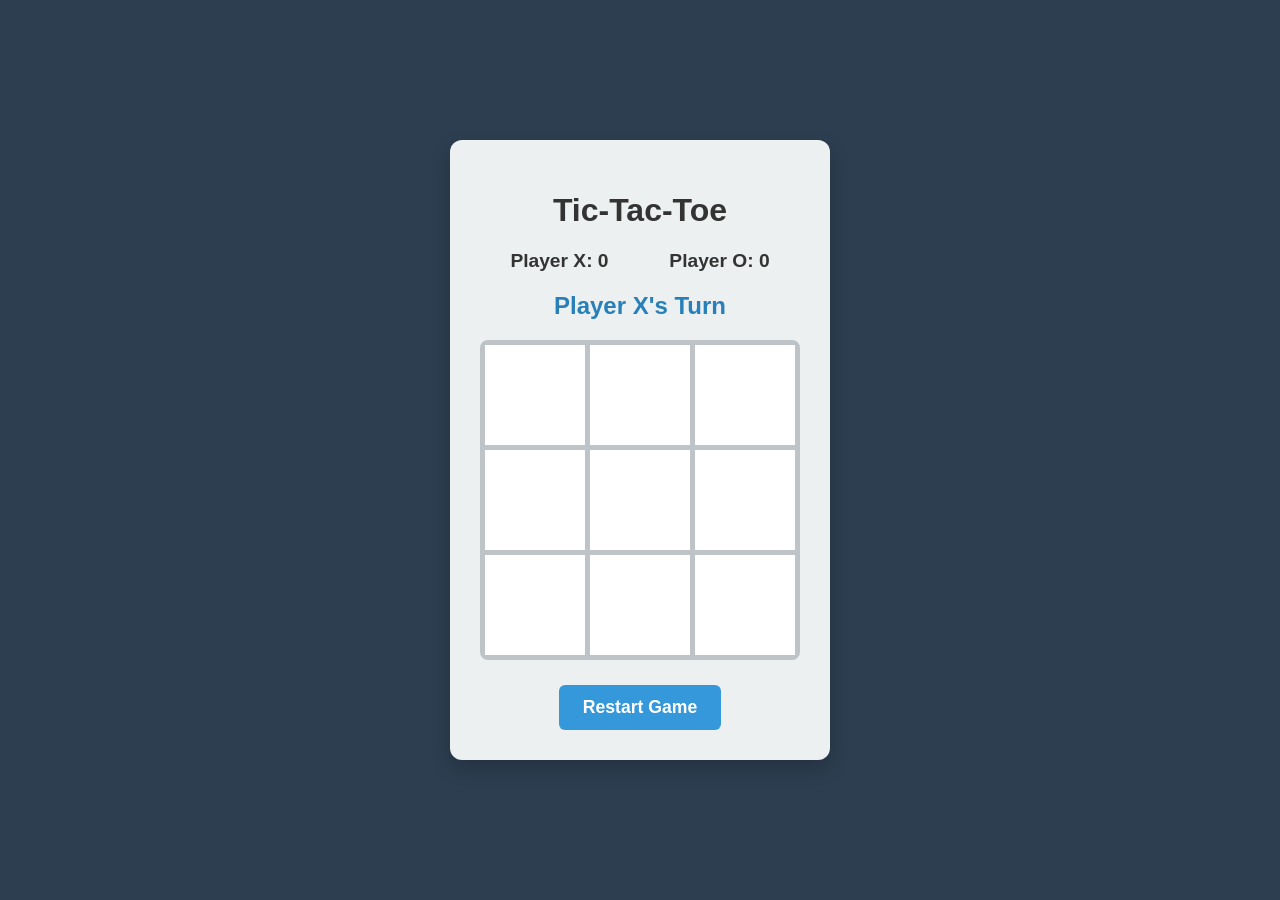
<file: index.html>
<!DOCTYPE html>
<html lang="en">
<head>
    <meta charset="UTF-8">
    <meta name="viewport" content="width=device-width, initial-scale=1.0">
    <title>Tic-Tac-Toe</title>
    <link rel="stylesheet" href="style.css">
</head>
<body>
    <div class="game-container">
        <h1>Tic-Tac-Toe</h1>
        
        <div class="scoreboard">
            <div class="score">Player X: <span id="scoreX">0</span></div>
            <div class="score">Player O: <span id="scoreO">0</span></div>
        </div>

        <div id="status" class="status">Player X's Turn</div>

        <div class="board" id="board">
            <div class="cell" data-index="0"></div>
            <div class="cell" data-index="1"></div>
            <div class="cell" data-index="2"></div>
            <div class="cell" data-index="3"></div>
            <div class="cell" data-index="4"></div>
            <div class="cell" data-index="5"></div>
            <div class="cell" data-index="6"></div>
            <div class="cell" data-index="7"></div>
            <div class="cell" data-index="8"></div>
        </div>

        <button id="resetBtn">Restart Game</button>
    </div>

    <script src="script.js"></script>
</body>
</html>
</file>
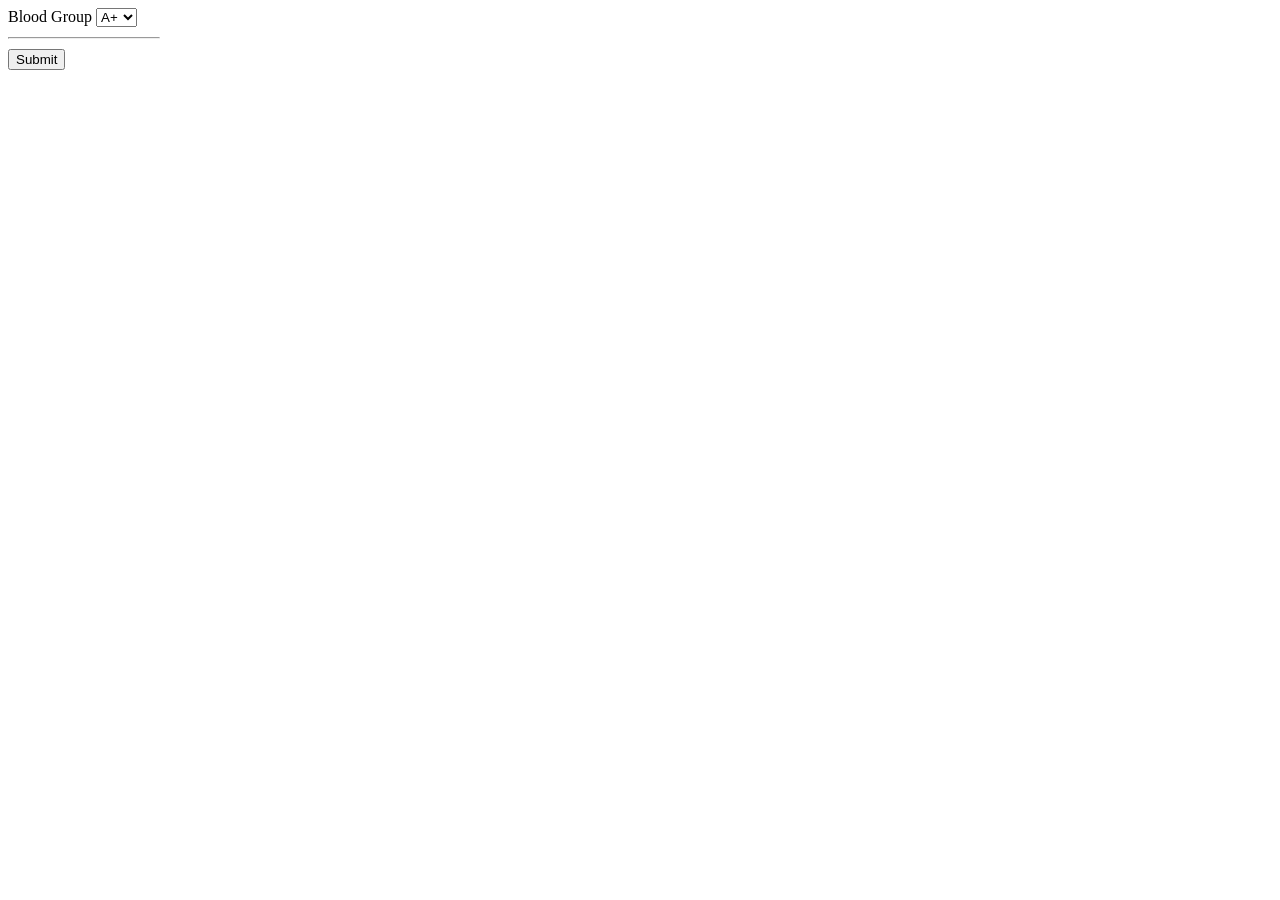
<file: bloodgroup.html>
<!DOCTYPE html>
<html>
<head>
    <title>Blood Group Assessment</title>
</head>
<body>
    <form>
        <label>Blood Group</label>
        <select name="blood_group">
            <option value="A+">A+</option>
            <option value="A-">A-</option>
            <option value="B+">B+</option>
            <option value="O+">O+</option>
        </select>
        <hr style="width: 150px; margin: 10px 0;">
        <input type="submit" value="Submit">
    </form>
</body>
</html>
</file>
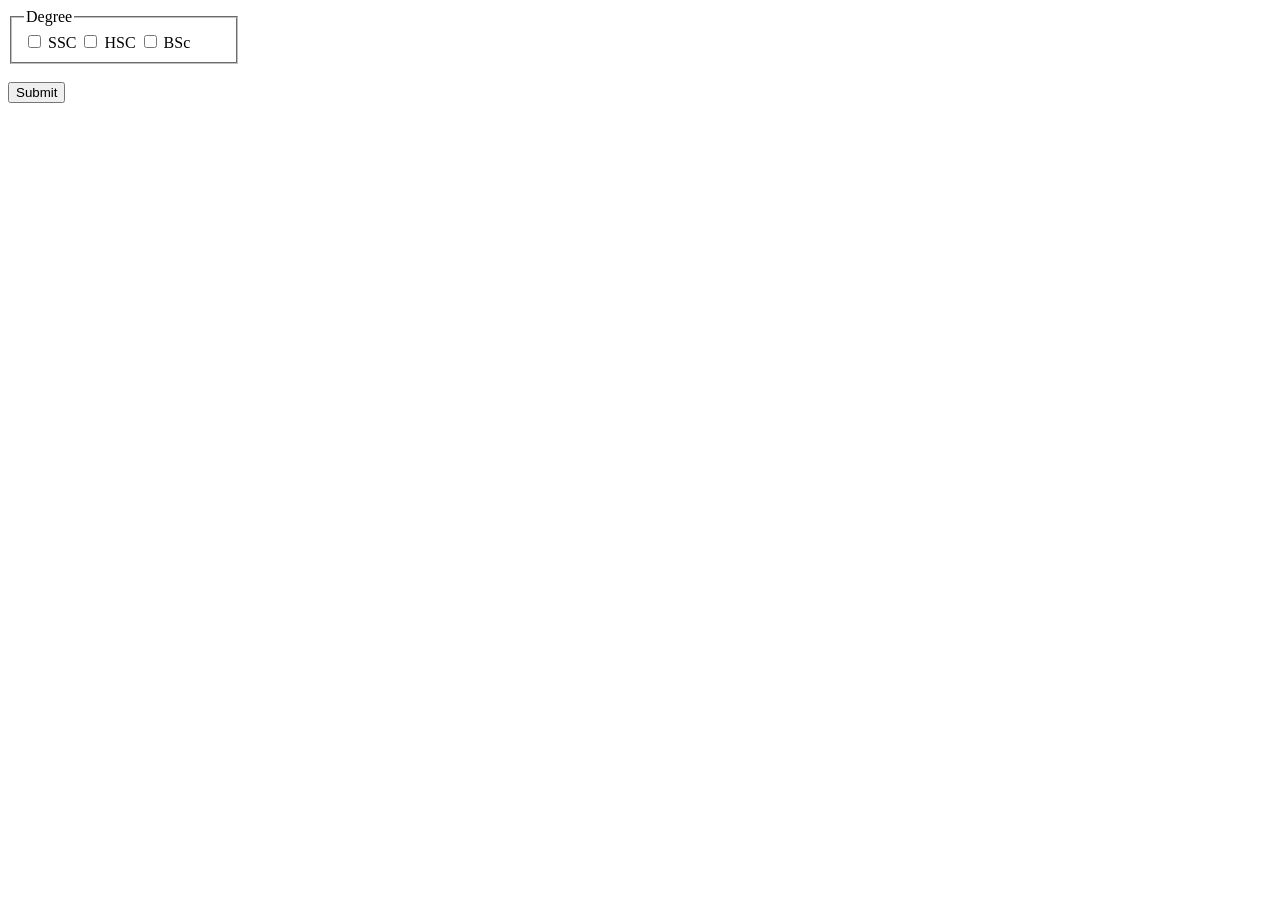
<file: degree.html>
<!DOCTYPE html>
<html>
<head>
    <title>Degree Assessment</title>
</head>
<body>
    <form>
        <fieldset style="width: 200px;">
            <legend>Degree</legend>
            <input type="checkbox" name="degree"> SSC
            <input type="checkbox" name="degree"> HSC
            <input type="checkbox" name="degree"> BSc
        </fieldset>
        <br>
        <input type="submit" value="Submit">
    </form>
</body>
</html>
</file>
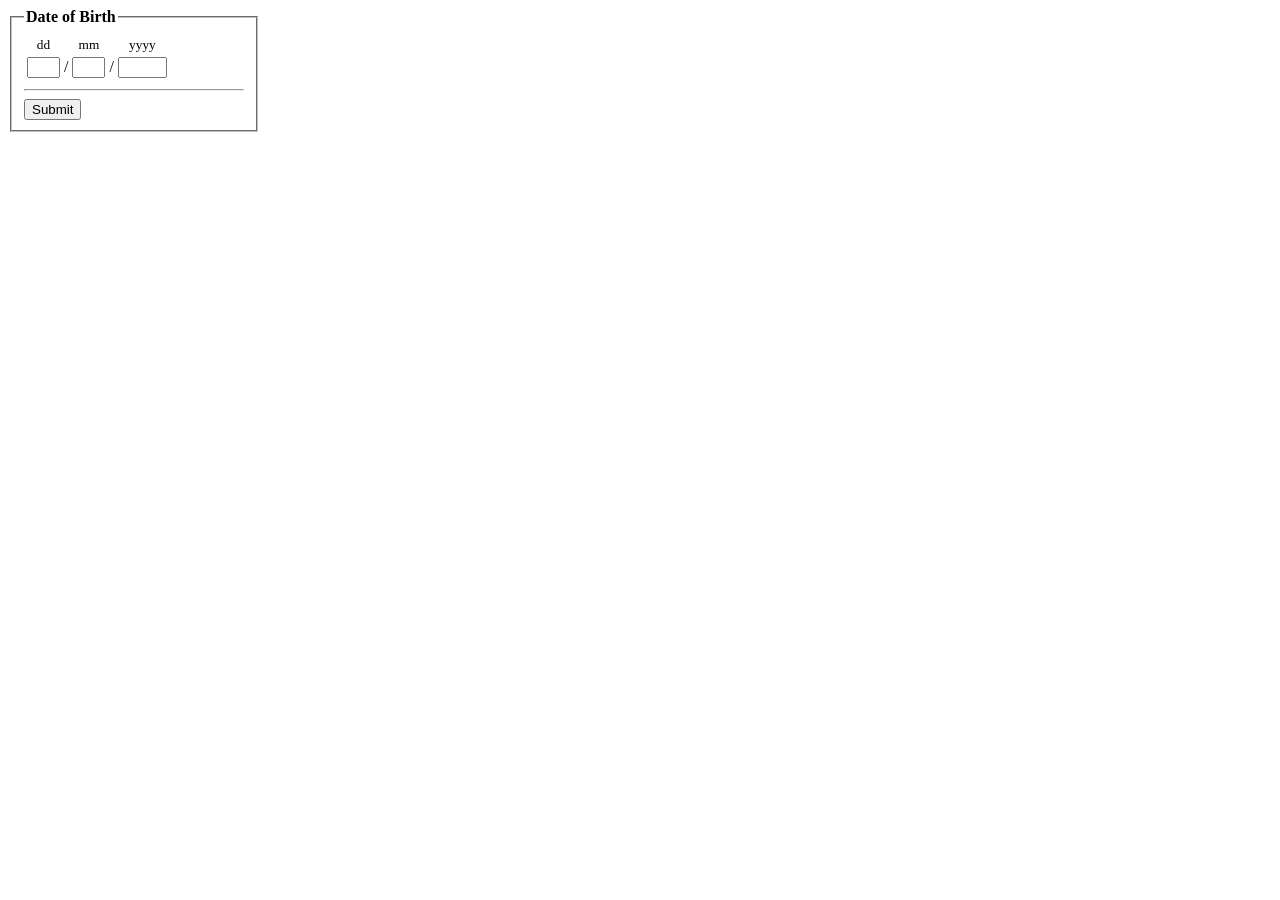
<file: dob.html>
<!DOCTYPE html>
<html>
<head>
    <title>DOB Assessment</title>
</head>
<body>
    <form>
        <fieldset style="width: 220px;">
            <legend><b>Date of Birth</b></legend>
            <table border="0">
                <tr align="center">
                    <td><small>dd</small></td>
                    <td></td>
                    <td><small>mm</small></td>
                    <td></td>
                    <td><small>yyyy</small></td>
                </tr>
                <tr>
                    <td><input type="text" size="2"></td>
                    <td>/</td>
                    <td><input type="text" size="2"></td>
                    <td>/</td>
                    <td><input type="text" size="4"></td>
                </tr>
            </table>
            <hr>
            <input type="submit" value="Submit">
        </fieldset>
    </form>
</body>
</html>
</file>
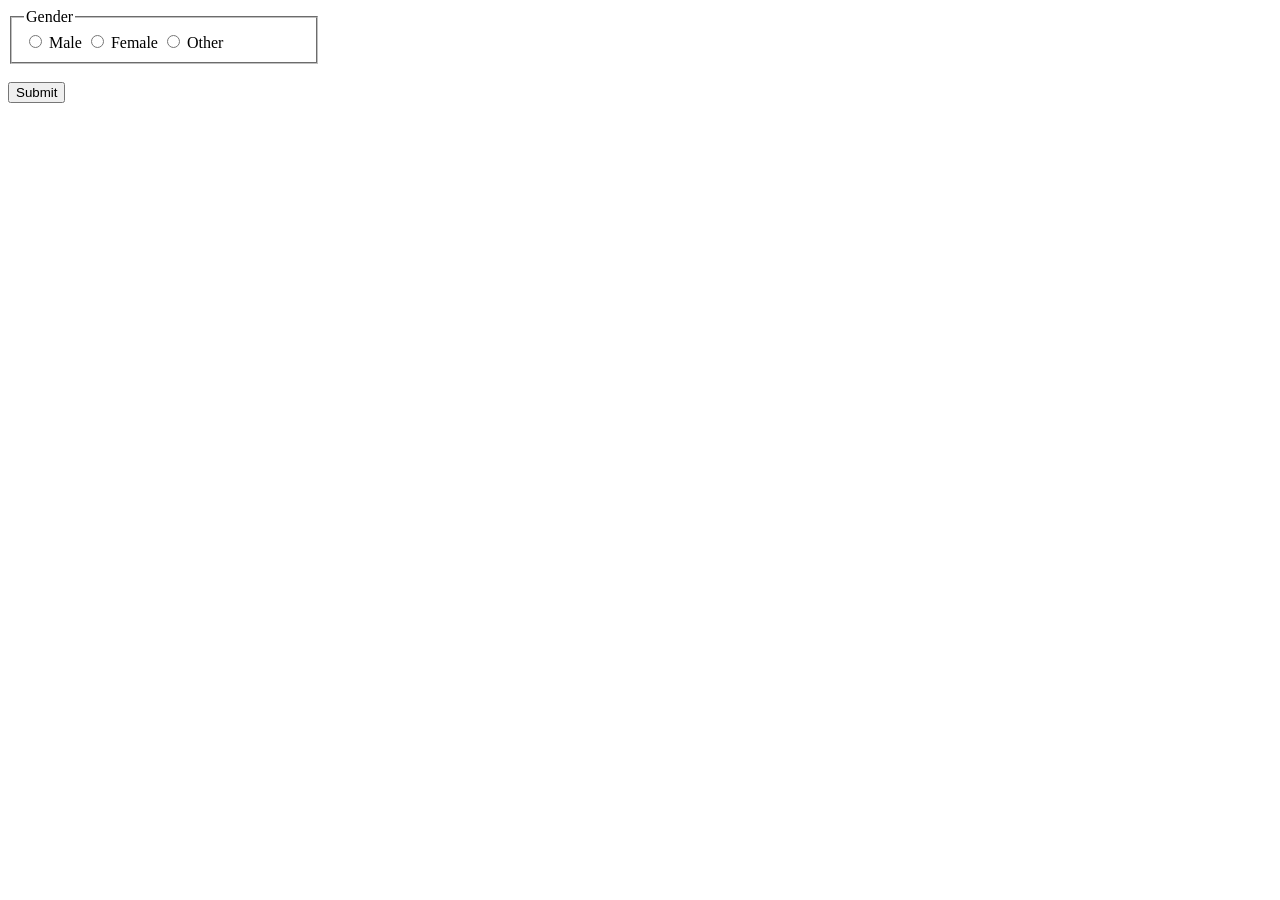
<file: gender.html>
<!DOCTYPE html>
<html>
<head>
    <title>Gender Assessment</title>
</head>
<body>
    <form>
        <fieldset style="width: 280px;">
            <legend>Gender</legend>
            <input type="radio" name="gender" value="male"> Male
            <input type="radio" name="gender" value="female"> Female
            <input type="radio" name="gender" value="other"> Other
        </fieldset>
        <br>
        <input type="submit" value="Submit">
    </form>
</body>
</html>
</file>
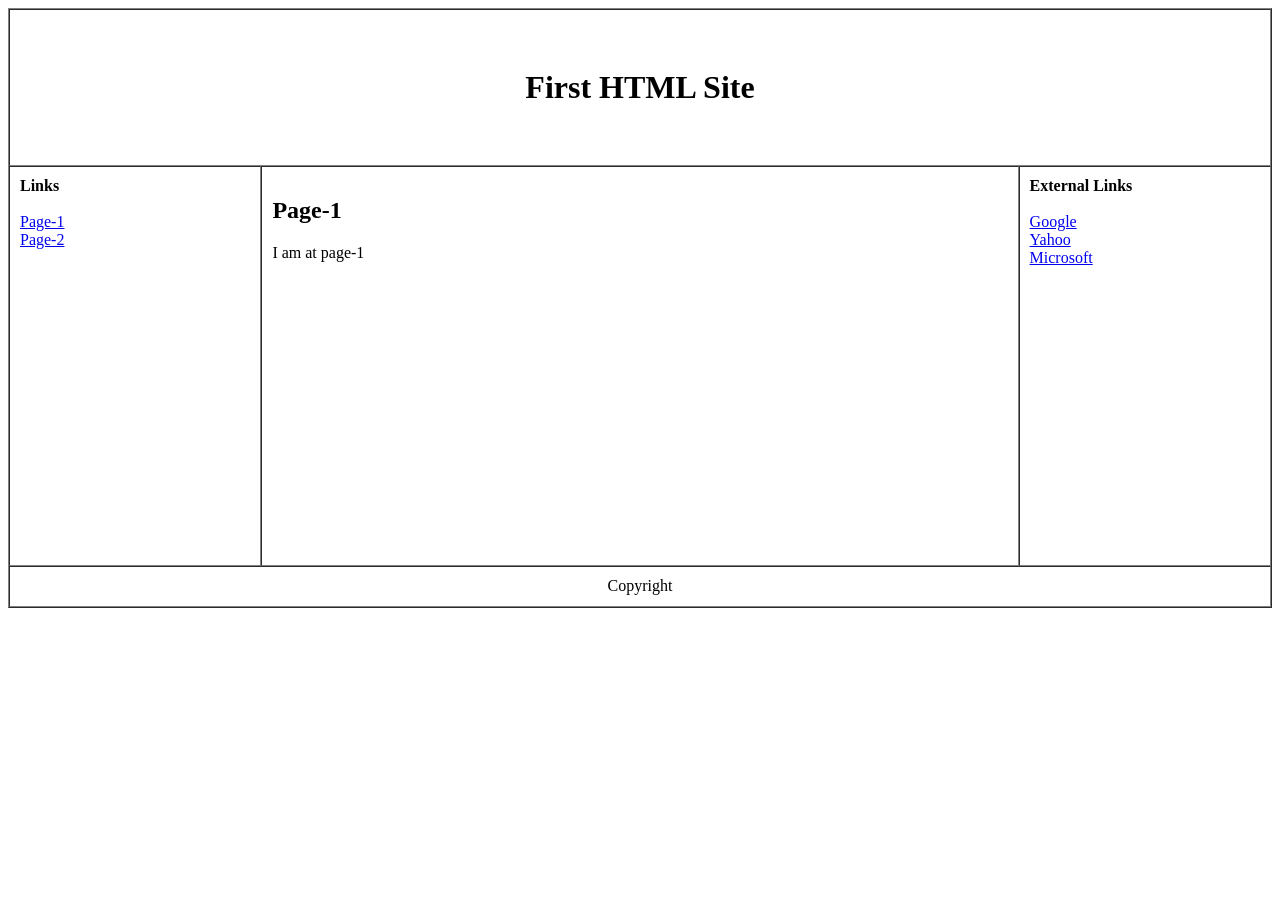
<file: page1.html>
<!DOCTYPE html>
<html lang="en">
<head>
    <title>First HTML Site - Page 1</title>
</head>
<body> <table border="1" width="100%" height="600px" cellspacing="0">
        <tr>
            <td colspan="3" align="center">
                <h1>First HTML Site</h1>
            </td>
        </tr>

        <tr height="400px">
            <td width="20%" valign="top" style="padding: 10px;">
                <b>Links</b><br><br>
                <a href="page1.html">Page-1</a><br>
                <a href="page2.html">Page-2</a>
            </td>

            <td width="60%" valign="top" style="padding: 10px;">
                <h2>Page-1</h2>
                <p>I am at page-1</p>
            </td>

            <td width="20%" valign="top" style="padding: 10px;">
                <b>External Links</b><br><br>
                <a href="https://www.google.com" target="_blank">Google</a><br>
                <a href="https://www.yahoo.com" target="_blank">Yahoo</a><br>
                <a href="https://www.microsoft.com" target="_blank">Microsoft</a>
            </td>
        </tr>

        <tr>
            <td colspan="3" align="center">
                Copyright
            </td>
        </tr>
    </table>

</body>
</html>
</file>
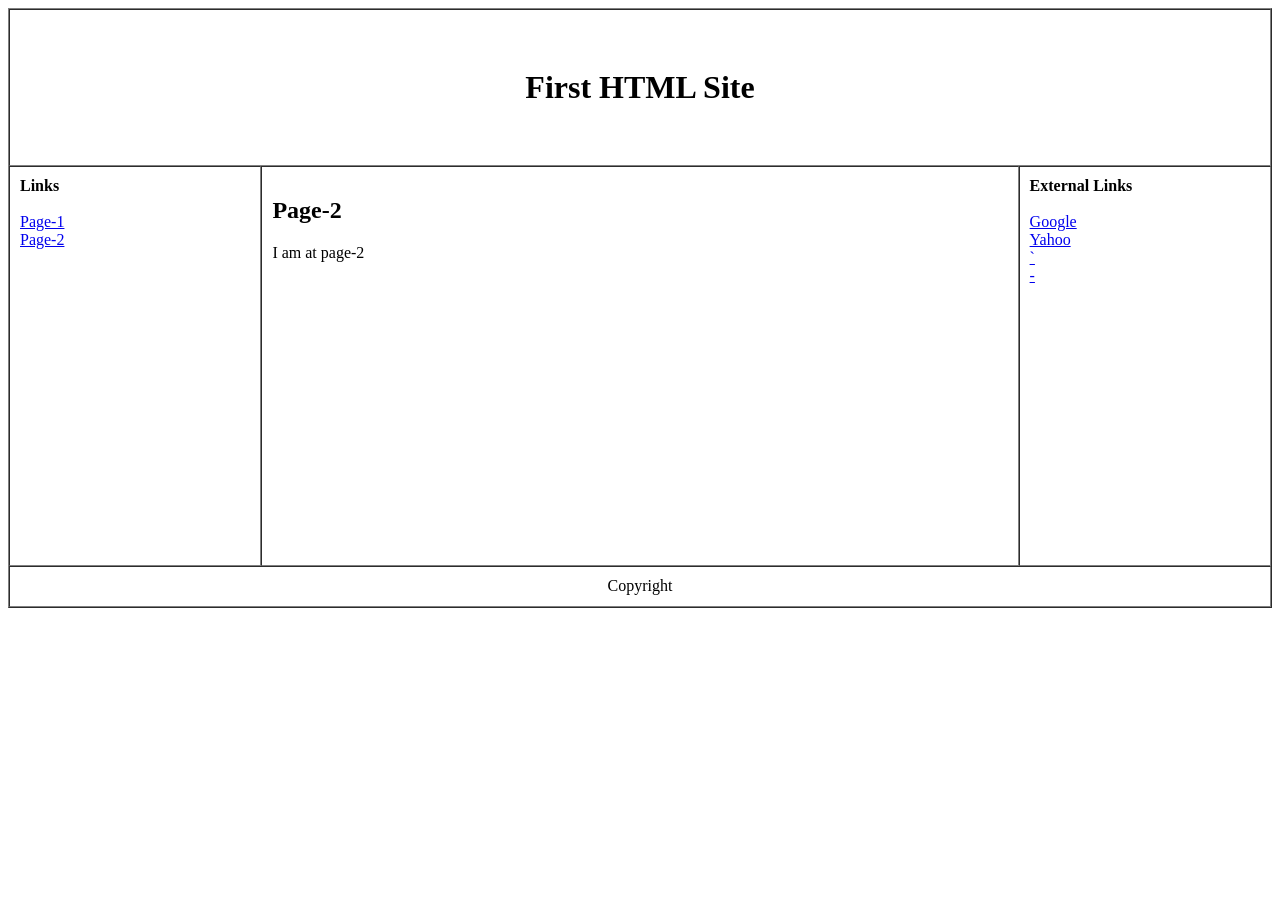
<file: page2.html>
<!DOCTYPE html>
<html lang="en">
<head>
    <title>First HTML Site - Page 2</title>
</head>
<body>

    <table border="1" width="100%" height="600px" cellspacing="0">
        <tr>
            <td colspan="3" align="center">
                <h1>First HTML Site</h1>
            </td>
        </tr>

        <tr height="400px">
            <td width="20%" valign="top" style="padding: 10px;">
                <b>Links</b><br><br>
                <a href="page1.html">Page-1</a><br>
                <a href="page2.html">Page-2</a>
            </td>

            <td width="60%" valign="top" style="padding: 10px;">
                <h2>Page-2</h2>
                <p>I am at page-2</p>
            </td>

            <td width="20%" valign="top" style="padding: 10px;">
                <b>External Links</b><br><br>
                <a href="https://www.google.com" target="_blank">Google</a><br>
                <a href="https://www.yahoo.com" target="_blank">Yahoo</a><br>
                <a href="#">`</a><br>
                <a href="#">-</a>
            </td>
        </tr>

        <tr>
            <td colspan="3" align="center">
                Copyright
            </td>
        </tr>
    </table>

</body>
</html>
</file>
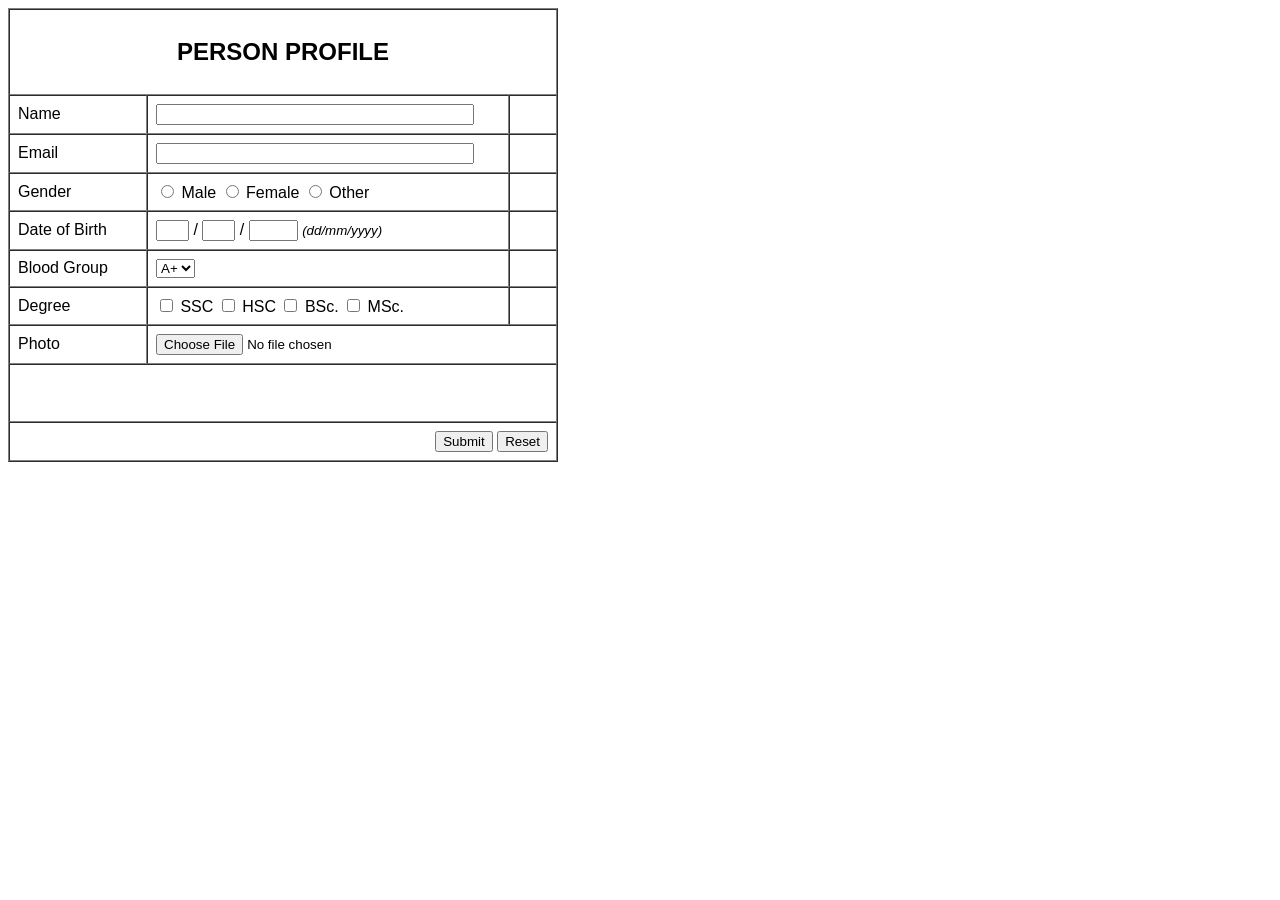
<file: personalprofile.html>
<!DOCTYPE html>
<html>
<head>
    <title>Person Profile Assessment</title>
</head>
<body>
    <form>
        <table border="1" cellpadding="8" cellspacing="0" style="width: 550px; font-family: Arial, sans-serif;">
            <tr>
                <td colspan="3" align="center"><h2>PERSON PROFILE</h2></td>
            </tr>
            <tr>
                <td width="120">Name</td>
                <td><input type="text" name="full_name" style="width: 90%;"></td>
                <td width="30"></td>
            </tr>
            <tr>
                <td>Email</td>
                <td><input type="email" name="email" style="width: 90%;"></td>
                <td></td>
            </tr>
            <tr>
                <td>Gender</td>
                <td>
                    <input type="radio" name="g" value="m"> Male
                    <input type="radio" name="g" value="f"> Female
                    <input type="radio" name="g" value="o"> Other
                </td>
                <td></td>
            </tr>
            <tr>
                <td>Date of Birth</td>
                <td>
                    <input type="text" size="2"> / 
                    <input type="text" size="2"> / 
                    <input type="text" size="4"> 
                    <small><i>(dd/mm/yyyy)</i></small>
                </td>
                <td></td>
            </tr>
            <tr>
                <td>Blood Group</td>
                <td>
                    <select>
                        <option>A+</option>
                        <option>B+</option>
                    </select>
                </td>
                <td></td>
            </tr>
            <tr>
                <td>Degree</td>
                <td>
                    <input type="checkbox"> SSC 
                    <input type="checkbox"> HSC 
                    <input type="checkbox"> BSc. 
                    <input type="checkbox"> MSc.
                </td>
                <td></td>
            </tr>
            <tr>
                <td>Photo</td>
                <td colspan="2">
                    <input type="file">
                </td>
            </tr>
            <tr>
                <td colspan="3" height="40"></td>
            </tr>
            <tr>
                <td colspan="3" align="right">
                    <input type="submit" value="Submit">
                    <input type="reset" value="Reset">
                </td>
            </tr>
        </table>
    </form>
</body>
</html>
</file>
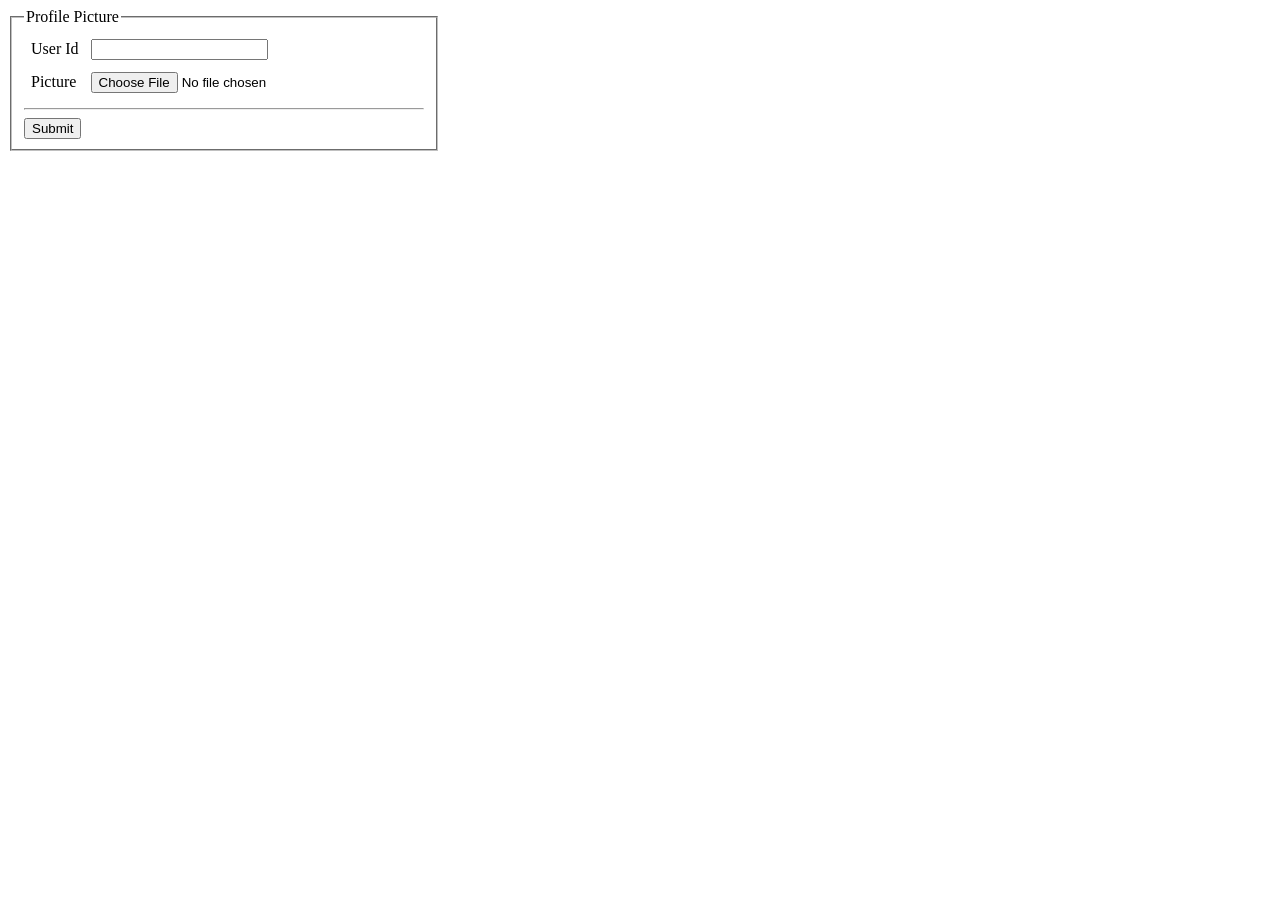
<file: profilepicture.html>
<!DOCTYPE html>
<html>
<head>
    <title>Profile Picture Assessment</title>
</head>
<body>
    <form>
        <fieldset style="width: 400px;">
            <legend>Profile Picture</legend>
            <table border="0" cellpadding="5">
                <tr>
                    <td>User Id</td>
                    <td><input type="text" name="user_id"></td>
                </tr>
                <tr>
                    <td>Picture</td>
                    <td><input type="file" name="profile_pic"></td>
                </tr>
            </table>
            <hr>
            <input type="submit" value="Submit">
        </fieldset>
    </form>
</body>
</html>
</file>
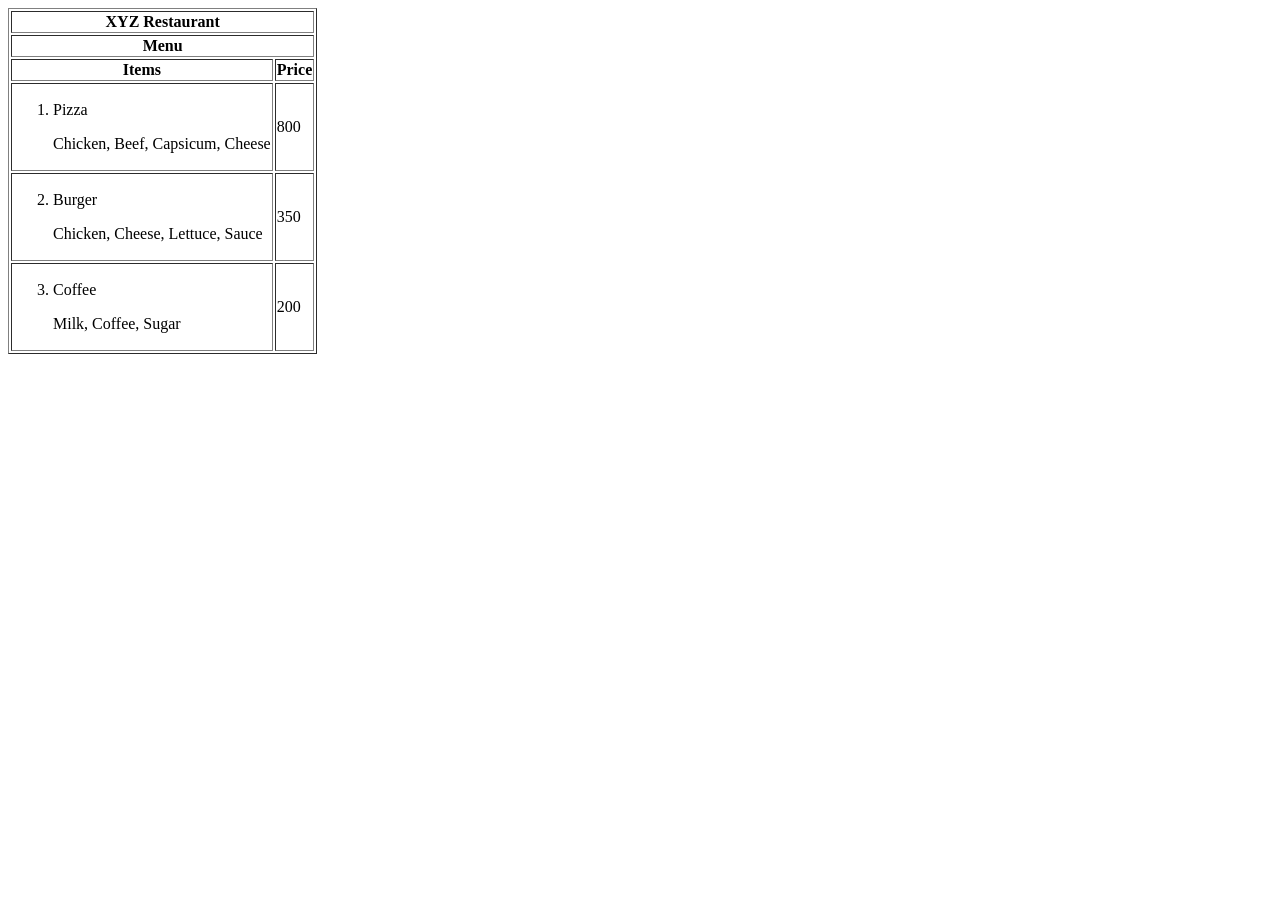
<file: TASK 1.html>
<!DOCTYPE html>
<html>
<head>
	<title>XYZ Restaurant</title>
</head>
<body>
	<table border="1">
		<thead>
			<tr>
				<th colspan="2">XYZ Restaurant</th>
			</tr>
			<tr>
				<th colspan="2">Menu</th>
			</tr>
			<tr>
				<th>Items</th>
				<th>Price</th>
			</tr>
		</thead>
		<tbody>
			<tr>
				<td>
					<ol start="1">
						<li>Pizza</li>
					</ol>
					<dl>
						<dd>Chicken, Beef, Capsicum, Cheese</dd>
					</dl>
				</td>
				<td>800</td>
			</tr>
			<tr>
				<td>
					<ol start="2">
						<li>Burger</li>
					</ol>
					<dl>
						<dd>Chicken, Cheese, Lettuce, Sauce</dd>
					</dl>
				</td>
				<td>350</td>
			</tr>
			<tr>
				<td>
					<ol start="3">
						<li>Coffee</li>
					</ol>
					<dl>
						<dd>Milk, Coffee, Sugar</dd>
					</dl>
				</td>
				<td>200</td>
			</tr>
		</tbody>
	</table>
</body>
</html>
</file>
<file: style.css>
* {
    box-sizing: border-box;
    font-family: 'Segoe UI', Tahoma, Geneva, Verdana, sans-serif;
}

body {
    display: flex;
    justify-content: center;
    align-items: center;
    min-height: 100vh;
    background-color: #2c3e50;
    margin: 0;
    color: #333;
}

.game-container {
    background: #ecf0f1;
    padding: 30px;
    border-radius: 12px;
    box-shadow: 0 8px 20px rgba(0,0,0,0.2);
    text-align: center;
}

.scoreboard {
    display: flex;
    justify-content: space-around;
    margin-bottom: 20px;
    font-weight: bold;
    font-size: 1.2rem;
}

.status {
    font-size: 1.5rem;
    margin-bottom: 20px;
    font-weight: bold;
    color: #2980b9;
}

/* The 3x3 Grid */
.board {
    display: grid;
    grid-template-columns: repeat(3, 100px);
    grid-gap: 5px;
    margin-bottom: 25px;
    background-color: #bdc3c7;
    border: 5px solid #bdc3c7;
    border-radius: 8px;
}

.cell {
    width: 100px;
    height: 100px;
    background-color: #fff;
    display: flex;
    justify-content: center;
    align-items: center;
    font-size: 3.5rem;
    font-weight: bold;
    cursor: pointer;
    transition: background-color 0.2s ease;
}

.cell:hover {
    background-color: #f9f9f9;
}

/* Highlight winning cells */
.cell.win {
    background-color: #2ecc71;
    color: white;
}

/* Challenge: Animation effect when a cell is marked */
.cell.pop {
    animation: popIn 0.3s cubic-bezier(0.175, 0.885, 0.32, 1.275);
}

@keyframes popIn {
    0% { transform: scale(0.3); opacity: 0; }
    100% { transform: scale(1); opacity: 1; }
}

button {
    padding: 12px 24px;
    font-size: 1.1rem;
    font-weight: bold;
    cursor: pointer;
    background-color: #3498db;
    color: white;
    border: none;
    border-radius: 6px;
    transition: background 0.3s;
}

button:hover {
    background-color: #2980b9;
}
</file>
